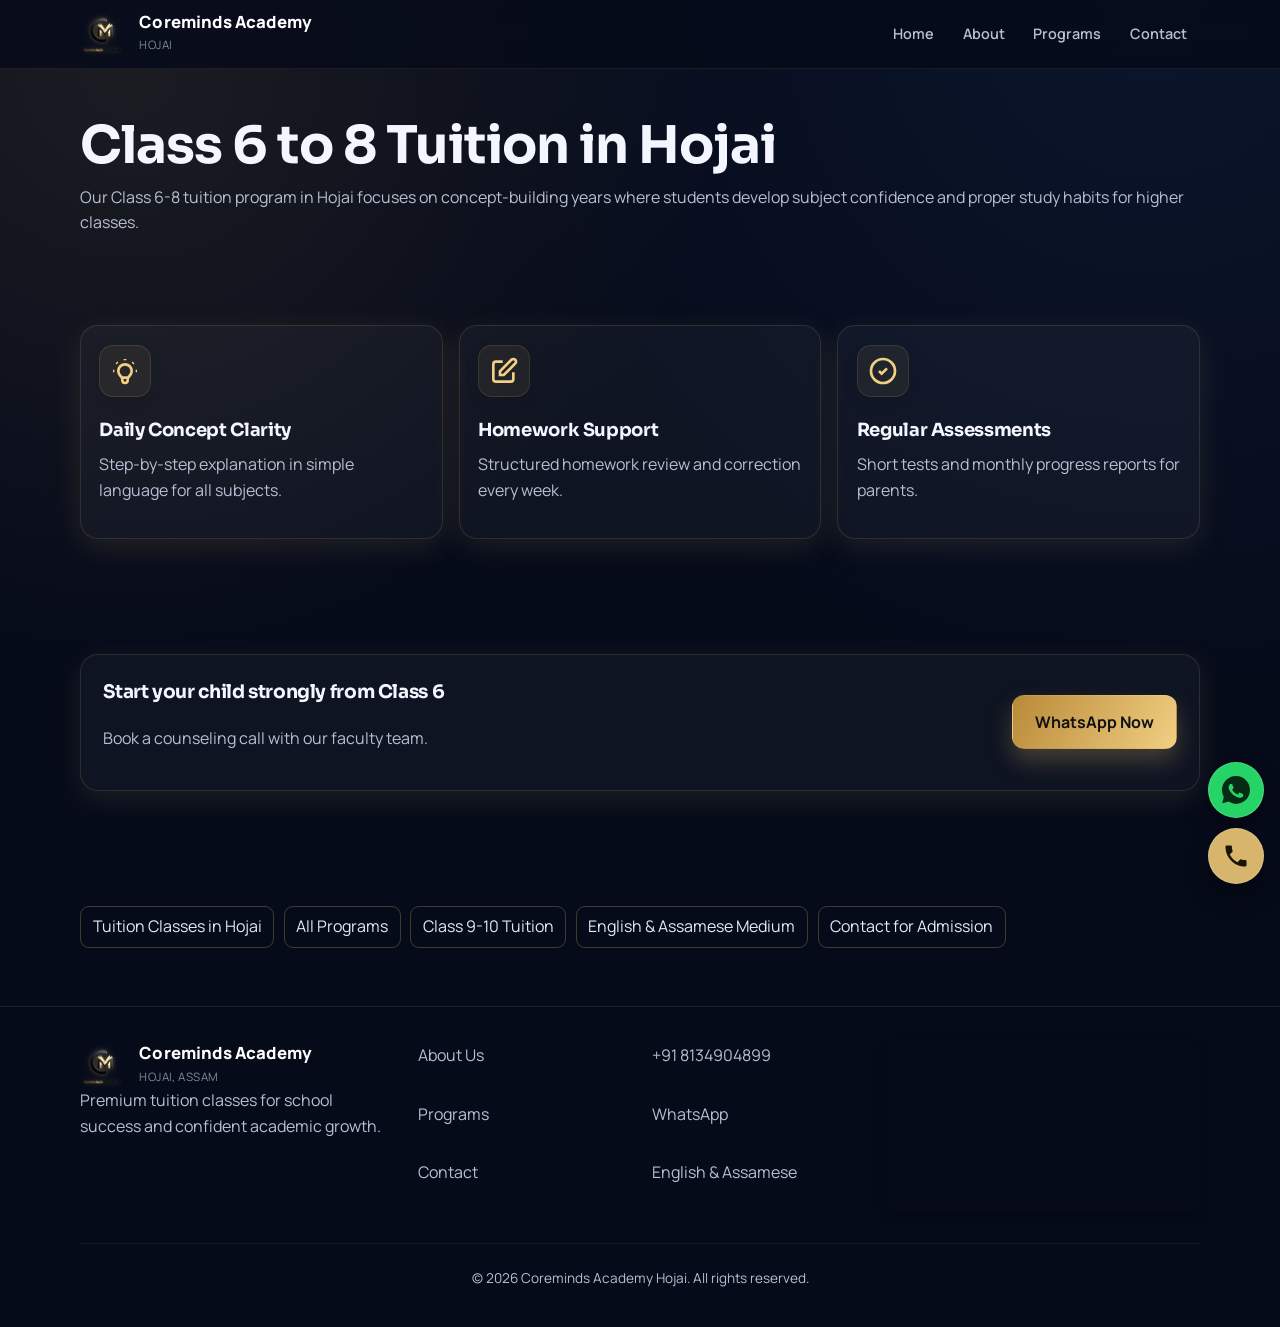
<file: class-6-8-tuition-hojai.html>
<!doctype html>
<html lang="en">
  <head>
    <meta charset="UTF-8" />
    <meta name="viewport" content="width=device-width, initial-scale=1.0" />
    <title>Class 6-8 Tuition in Hojai | Coreminds Academy</title>
    <meta name="description" content="Class 6-8 tuition in Hojai with concept building, homework support, and weekly tests. Call Coreminds Academy at +91 8134904899." />
    <link rel="canonical" href="https://coremindsacademy.vercel.app/class-6-8-tuition-hojai.html" />
    <meta property="og:title" content="Class 6-8 Tuition in Hojai | Coreminds Academy" />
    <meta property="og:description" content="Strong foundation coaching for middle school students in Hojai." />
    <meta property="og:image" content="https://coremindsacademy.vercel.app/images/faculty_team.jpg" />
    <meta property="og:url" content="https://coremindsacademy.vercel.app/class-6-8-tuition-hojai.html" />
    <meta property="og:type" content="website" />
    <link rel="preconnect" href="https://fonts.googleapis.com" />
    <link rel="preconnect" href="https://fonts.gstatic.com" crossorigin />
    <link
      href="https://fonts.googleapis.com/css2?family=Manrope:wght@400;600;700;800&family=Sora:wght@600;700;800&display=swap"
      rel="stylesheet"
    />
    <link rel="stylesheet" href="style.css" />
    <script type="application/ld+json">
      {
        "@context": "https://schema.org",
        "@type": "LocalBusiness",
        "name": "Coreminds Academy",
        "telephone": "+918134904899",
        "address": {
          "@type": "PostalAddress",
          "streetAddress": "Chariali, Abdul Hasib Road, Opp. Good Health Hospital",
          "addressLocality": "Hojai",
          "postalCode": "782435",
          "addressCountry": "IN"
        },
        "url": "https://coremindsacademy.vercel.app/class-6-8-tuition-hojai.html",
        "priceRange": "₹₹",
        "openingHours": "Mo-Su 06:00-22:00"
      }
    </script>
  </head>
  <body>
    <header class="site-header"><div class="container nav-wrap"><a class="brand" href="index.html"><img src="images/logo with transparent background.png" alt="Coreminds logo" /><span class="brand-text"><strong>Coreminds Academy</strong><span>Hojai</span></span></a><button class="menu-btn" aria-label="Open menu">Menu</button><nav class="main-nav"><a href="index.html">Home</a><a href="about.html">About</a><a href="services.html">Programs</a><a href="contact.html">Contact</a></nav></div></header>
    <main>
      <section class="page-hero"><div class="container"><h1>Class 6 to 8 Tuition in Hojai</h1><p class="muted">Our Class 6-8 tuition program in Hojai focuses on concept-building years where students develop subject confidence and proper study habits for higher classes.</p></div></section>
      <section class="section"><div class="container grid-3"><article class="card feature"><div class="feature-icon"><svg fill="none" stroke="currentColor" stroke-width="2" viewBox="0 0 24 24" width="32" height="32"><path d="M9.663 17h4.673M12 3v1m6.364 1.636l-.707.707M21 12h-1M4 12H3m3.343-5.657l-.707-.707m2.828 9.9a5 5 0 117.072 0l-.548.547A3.374 3.374 0 0014 18.469V19a2 2 0 11-4 0v-.531c0-.895-.356-1.754-.988-2.386l-.548-.547z"></path></svg></div><h3>Daily Concept Clarity</h3><p class="muted">Step-by-step explanation in simple language for all subjects.</p></article><article class="card feature"><div class="feature-icon"><svg fill="none" stroke="currentColor" stroke-width="2" viewBox="0 0 24 24" width="32" height="32"><path d="M11 5H6a2 2 0 00-2 2v11a2 2 0 002 2h11a2 2 0 002-2v-5m-1.414-9.414a2 2 0 112.828 2.828L11.828 15H9v-2.828l8.586-8.586z"></path></svg></div><h3>Homework Support</h3><p class="muted">Structured homework review and correction every week.</p></article><article class="card feature"><div class="feature-icon"><svg fill="none" stroke="currentColor" stroke-width="2" viewBox="0 0 24 24" width="32" height="32"><path d="M9 12l2 2 4-4m6 2a9 9 0 11-18 0 9 9 0 0118 0z"></path></svg></div><h3>Regular Assessments</h3><p class="muted">Short tests and monthly progress reports for parents.</p></article></div></section>
      <section class="section"><div class="container card cta-strip"><div><h3>Start your child strongly from Class 6</h3><p class="muted">Book a counseling call with our faculty team.</p></div><a class="btn btn-primary" href="https://wa.me/918134904899">WhatsApp Now</a></div></section>
      <section class="section"><div class="container"><div class="seo-links"><a href="index.html">Tuition Classes in Hojai</a><a href="services.html">All Programs</a><a href="class-9-10-tuition-hojai.html">Class 9-10 Tuition</a><a href="english-assamese-medium-coaching-hojai.html">English & Assamese Medium</a><a href="contact.html">Contact for Admission</a></div></div></section>
    </main>
    <footer class="site-footer">
      <div class="container footer-grid">
        <div>
          <a class="brand" href="index.html">
            <img src="images/logo with transparent background.png" alt="Coreminds Academy icon" />
            <span class="brand-text"><strong>Coreminds Academy</strong><span>Hojai, Assam</span></span>
          </a>
          <p class="muted">Premium tuition classes for school success and confident academic growth.</p>
        </div>
        <div class="footer-links">
          <a href="about.html">About Us</a>
          <a href="services.html">Programs</a>
          <a href="contact.html">Contact</a>
        </div>
        <div class="footer-links">
          <a href="tel:+918134904899">+91 8134904899</a>
          <a href="https://wa.me/918134904899">WhatsApp</a>
          <span class="muted">English & Assamese</span>
        </div>
        <div class="footer-map">
          <iframe loading="lazy" referrerpolicy="no-referrer-when-downgrade" src="https://www.google.com/maps?q=2V42%2B9M%20Hojai%2C%20Assam&output=embed" title="Coreminds Academy map"></iframe>
        </div>
      </div>
      <div class="container" style="text-align: center; margin-top: 2rem; border-top: 1px solid rgba(255,255,255,0.05); padding-top: 1.5rem;">
        <p class="muted" style="margin: 0; font-size: 0.85rem;">&copy; 2026 Coreminds Academy Hojai. All rights reserved.</p>
      </div>
    </footer>
    <div class="float-actions">
      <a class="float-btn whatsapp" href="https://wa.me/918134904899" aria-label="Chat on WhatsApp">
        <svg fill="currentColor" viewBox="0 0 24 24" width="28" height="28"><path d="M12.004 0C5.373 0 0 5.373 0 12c0 2.123.553 4.122 1.54 5.897L.206 23.333l5.59-1.465A11.96 11.96 0 0012.004 24c6.63 0 12-5.373 12-12s-5.37-12-12-12zm6.293 17.15c-.274.773-1.579 1.481-2.186 1.531-.555.045-1.282.16-3.882-.892-3.136-1.27-5.163-4.524-5.322-4.738-.159-.214-1.272-1.694-1.272-3.233 0-1.54.801-2.3 1.085-2.6.284-.3.614-.375.814-.375.201 0 .4.004.58.013.19.01.446-.075.698.535.267.644.912 2.23.993 2.392.08.16.133.35.026.565-.106.214-.16.35-.32.535-.16.185-.333.4-.48.55-.16.16-.327.336-.146.643.18.307.801 1.32 1.72 2.138 1.189 1.056 2.19 1.365 2.5 1.517.31.15.494.13.68-.083.185-.213.791-.912 1.006-1.226.214-.313.427-.26.711-.15.284.11 1.795.848 2.102 1.002.307.153.513.23.587.36.074.13.074.75-.2 1.523z"/></svg>
      </a>
      <a class="float-btn call" href="tel:+918134904899" aria-label="Call Coreminds Academy">
        <svg fill="currentColor" viewBox="0 0 24 24" width="28" height="28"><path d="M6.62 10.79c1.44 2.83 3.76 5.14 6.59 6.59l2.2-2.2c.27-.27.67-.36 1.02-.24 1.12.37 2.33.57 3.57.57.55 0 1 .45 1 1V20c0 .55-.45 1-1 1-9.39 0-17-7.61-17-17 0-.55.45-1 1-1h3.5c.55 0 1 .45 1 1 0 1.25.2 2.45.57 3.57.11.35.03.74-.25 1.02l-2.2 2.2z"/></svg>
      </a>
    </div><script src="script.js"></script>
  </body>
</html>
</file>
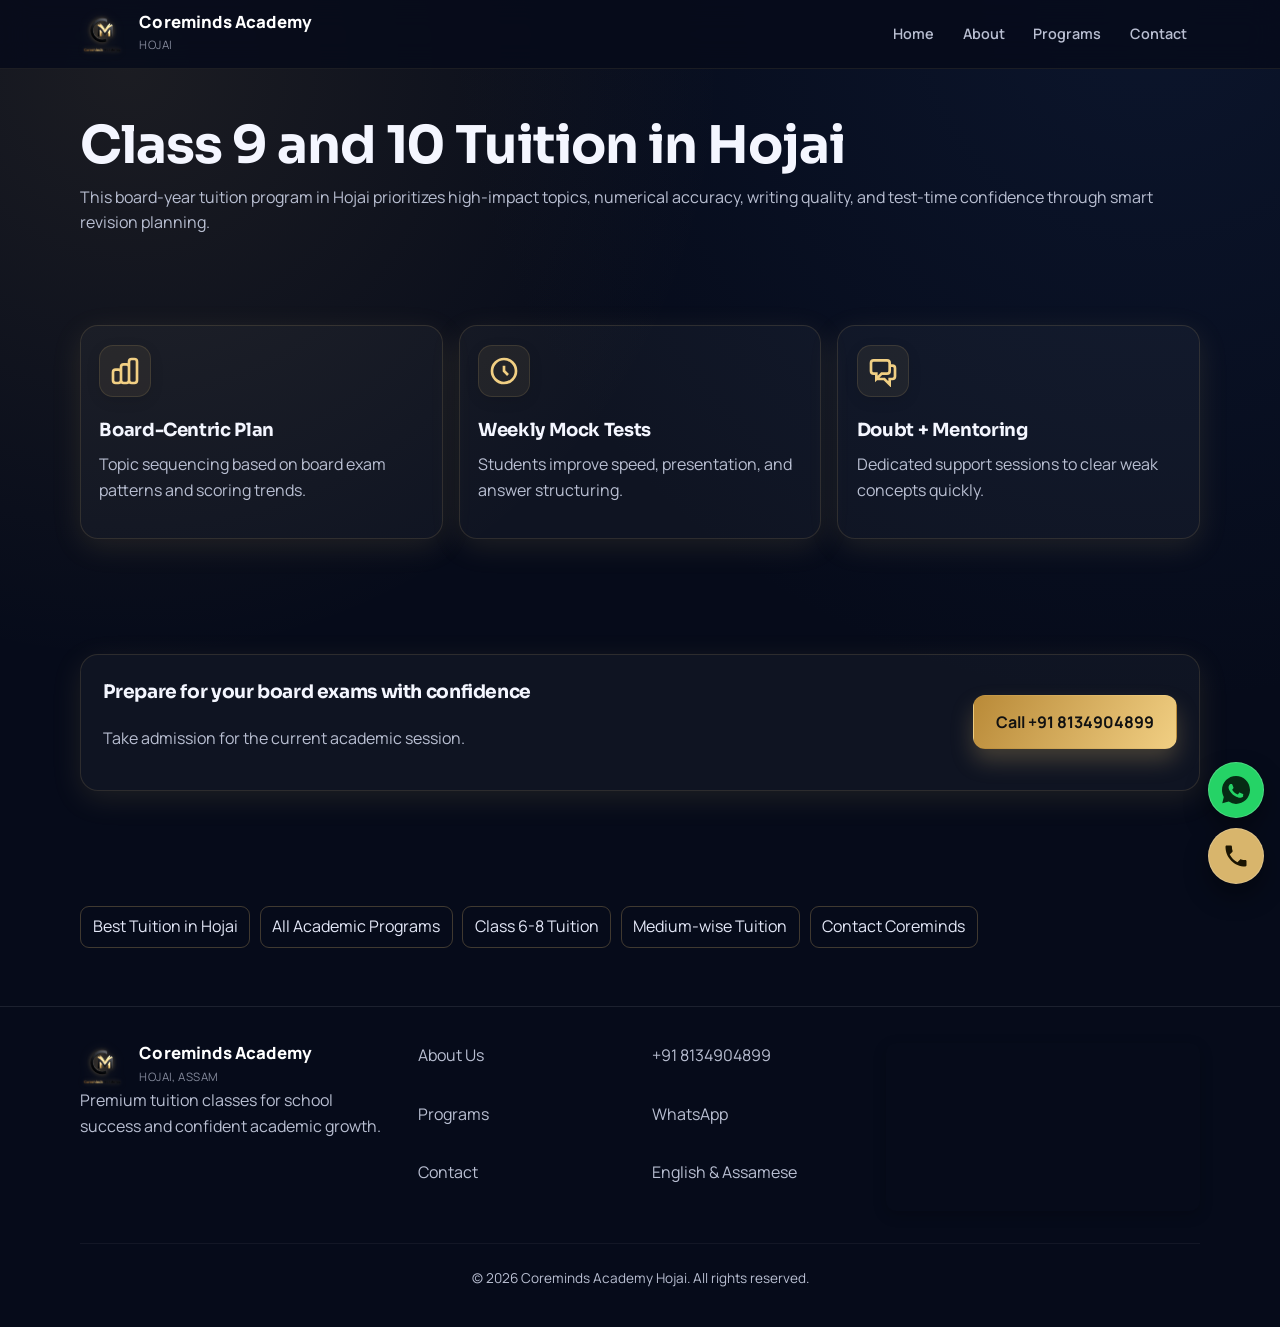
<file: class-9-10-tuition-hojai.html>
<!doctype html>
<html lang="en">
  <head>
    <meta charset="UTF-8" />
    <meta name="viewport" content="width=device-width, initial-scale=1.0" />
    <title>Class 9-10 Tuition in Hojai | Coreminds Academy</title>
    <meta name="description" content="Class 9-10 tuition in Hojai for board-focused preparation, chapter tests, and exam strategy. Call +91 8134904899." />
    <link rel="canonical" href="https://coremindsacademy.vercel.app/class-9-10-tuition-hojai.html" />
    <meta property="og:title" content="Class 9-10 Tuition in Hojai" />
    <meta property="og:description" content="Board exam preparation with focused support at Coreminds Academy." />
    <meta property="og:image" content="https://coremindsacademy.vercel.app/images/our_poster.jpg" />
    <meta property="og:url" content="https://coremindsacademy.vercel.app/class-9-10-tuition-hojai.html" />
    <meta property="og:type" content="website" />
    <link rel="preconnect" href="https://fonts.googleapis.com" />
    <link rel="preconnect" href="https://fonts.gstatic.com" crossorigin />
    <link
      href="https://fonts.googleapis.com/css2?family=Manrope:wght@400;600;700;800&family=Sora:wght@600;700;800&display=swap"
      rel="stylesheet"
    />
    <link rel="stylesheet" href="style.css" />
    <script type="application/ld+json">
      {
        "@context": "https://schema.org",
        "@type": "LocalBusiness",
        "name": "Coreminds Academy",
        "telephone": "+918134904899",
        "address": {
          "@type": "PostalAddress",
          "streetAddress": "Chariali, Abdul Hasib Road, Opp. Good Health Hospital",
          "addressLocality": "Hojai",
          "postalCode": "782435",
          "addressCountry": "IN"
        },
        "url": "https://coremindsacademy.vercel.app/class-9-10-tuition-hojai.html",
        "priceRange": "₹₹",
        "openingHours": "Mo-Su 06:00-22:00"
      }
    </script>
  </head>
  <body>
    <header class="site-header"><div class="container nav-wrap"><a class="brand" href="index.html"><img src="images/logo with transparent background.png" alt="Coreminds logo" /><span class="brand-text"><strong>Coreminds Academy</strong><span>Hojai</span></span></a><button class="menu-btn" aria-label="Open menu">Menu</button><nav class="main-nav"><a href="index.html">Home</a><a href="about.html">About</a><a href="services.html">Programs</a><a href="contact.html">Contact</a></nav></div></header>
    <main>
      <section class="page-hero"><div class="container"><h1>Class 9 and 10 Tuition in Hojai</h1><p class="muted">This board-year tuition program in Hojai prioritizes high-impact topics, numerical accuracy, writing quality, and test-time confidence through smart revision planning.</p></div></section>
      <section class="section"><div class="container grid-3"><article class="card feature"><div class="feature-icon"><svg fill="none" stroke="currentColor" stroke-width="2" viewBox="0 0 24 24" width="32" height="32"><path d="M9 19v-6a2 2 0 00-2-2H5a2 2 0 00-2 2v6a2 2 0 002 2h2a2 2 0 002-2zm0 0V9a2 2 0 012-2h2a2 2 0 012 2v10m-6 0a2 2 0 002 2h2a2 2 0 002-2m0 0V5a2 2 0 012-2h2a2 2 0 012 2v14a2 2 0 01-2 2h-2a2 2 0 01-2-2z"></path></svg></div><h3>Board-Centric Plan</h3><p class="muted">Topic sequencing based on board exam patterns and scoring trends.</p></article><article class="card feature"><div class="feature-icon"><svg fill="none" stroke="currentColor" stroke-width="2" viewBox="0 0 24 24" width="32" height="32"><path d="M12 8v4l3 3m6-3a9 9 0 11-18 0 9 9 0 0118 0z"></path></svg></div><h3>Weekly Mock Tests</h3><p class="muted">Students improve speed, presentation, and answer structuring.</p></article><article class="card feature"><div class="feature-icon"><svg fill="none" stroke="currentColor" stroke-width="2" viewBox="0 0 24 24" width="32" height="32"><path d="M17 8h2a2 2 0 012 2v6a2 2 0 01-2 2h-2v4l-4-4H9a1.994 1.994 0 01-1.414-.586m0 0L11 14h4a2 2 0 002-2V6a2 2 0 00-2-2H5a2 2 0 00-2 2v6a2 2 0 002 2h2v4l.586-.586z"></path></svg></div><h3>Doubt + Mentoring</h3><p class="muted">Dedicated support sessions to clear weak concepts quickly.</p></article></div></section>
      <section class="section"><div class="container card cta-strip"><div><h3>Prepare for your board exams with confidence</h3><p class="muted">Take admission for the current academic session.</p></div><a class="btn btn-primary" href="tel:+918134904899">Call +91 8134904899</a></div></section>
      <section class="section"><div class="container"><div class="seo-links"><a href="index.html">Best Tuition in Hojai</a><a href="services.html">All Academic Programs</a><a href="class-6-8-tuition-hojai.html">Class 6-8 Tuition</a><a href="english-assamese-medium-coaching-hojai.html">Medium-wise Tuition</a><a href="contact.html">Contact Coreminds</a></div></div></section>
    </main>
    <footer class="site-footer">
      <div class="container footer-grid">
        <div>
          <a class="brand" href="index.html">
            <img src="images/logo with transparent background.png" alt="Coreminds Academy icon" />
            <span class="brand-text"><strong>Coreminds Academy</strong><span>Hojai, Assam</span></span>
          </a>
          <p class="muted">Premium tuition classes for school success and confident academic growth.</p>
        </div>
        <div class="footer-links">
          <a href="about.html">About Us</a>
          <a href="services.html">Programs</a>
          <a href="contact.html">Contact</a>
        </div>
        <div class="footer-links">
          <a href="tel:+918134904899">+91 8134904899</a>
          <a href="https://wa.me/918134904899">WhatsApp</a>
          <span class="muted">English & Assamese</span>
        </div>
        <div class="footer-map">
          <iframe loading="lazy" referrerpolicy="no-referrer-when-downgrade" src="https://www.google.com/maps?q=2V42%2B9M%20Hojai%2C%20Assam&output=embed" title="Coreminds Academy map"></iframe>
        </div>
      </div>
      <div class="container" style="text-align: center; margin-top: 2rem; border-top: 1px solid rgba(255,255,255,0.05); padding-top: 1.5rem;">
        <p class="muted" style="margin: 0; font-size: 0.85rem;">&copy; 2026 Coreminds Academy Hojai. All rights reserved.</p>
      </div>
    </footer>
    <div class="float-actions">
      <a class="float-btn whatsapp" href="https://wa.me/918134904899" aria-label="Chat on WhatsApp">
        <svg fill="currentColor" viewBox="0 0 24 24" width="28" height="28"><path d="M12.004 0C5.373 0 0 5.373 0 12c0 2.123.553 4.122 1.54 5.897L.206 23.333l5.59-1.465A11.96 11.96 0 0012.004 24c6.63 0 12-5.373 12-12s-5.37-12-12-12zm6.293 17.15c-.274.773-1.579 1.481-2.186 1.531-.555.045-1.282.16-3.882-.892-3.136-1.27-5.163-4.524-5.322-4.738-.159-.214-1.272-1.694-1.272-3.233 0-1.54.801-2.3 1.085-2.6.284-.3.614-.375.814-.375.201 0 .4.004.58.013.19.01.446-.075.698.535.267.644.912 2.23.993 2.392.08.16.133.35.026.565-.106.214-.16.35-.32.535-.16.185-.333.4-.48.55-.16.16-.327.336-.146.643.18.307.801 1.32 1.72 2.138 1.189 1.056 2.19 1.365 2.5 1.517.31.15.494.13.68-.083.185-.213.791-.912 1.006-1.226.214-.313.427-.26.711-.15.284.11 1.795.848 2.102 1.002.307.153.513.23.587.36.074.13.074.75-.2 1.523z"/></svg>
      </a>
      <a class="float-btn call" href="tel:+918134904899" aria-label="Call Coreminds Academy">
        <svg fill="currentColor" viewBox="0 0 24 24" width="28" height="28"><path d="M6.62 10.79c1.44 2.83 3.76 5.14 6.59 6.59l2.2-2.2c.27-.27.67-.36 1.02-.24 1.12.37 2.33.57 3.57.57.55 0 1 .45 1 1V20c0 .55-.45 1-1 1-9.39 0-17-7.61-17-17 0-.55.45-1 1-1h3.5c.55 0 1 .45 1 1 0 1.25.2 2.45.57 3.57.11.35.03.74-.25 1.02l-2.2 2.2z"/></svg>
      </a>
    </div><script src="script.js"></script>
  </body>
</html>
</file>
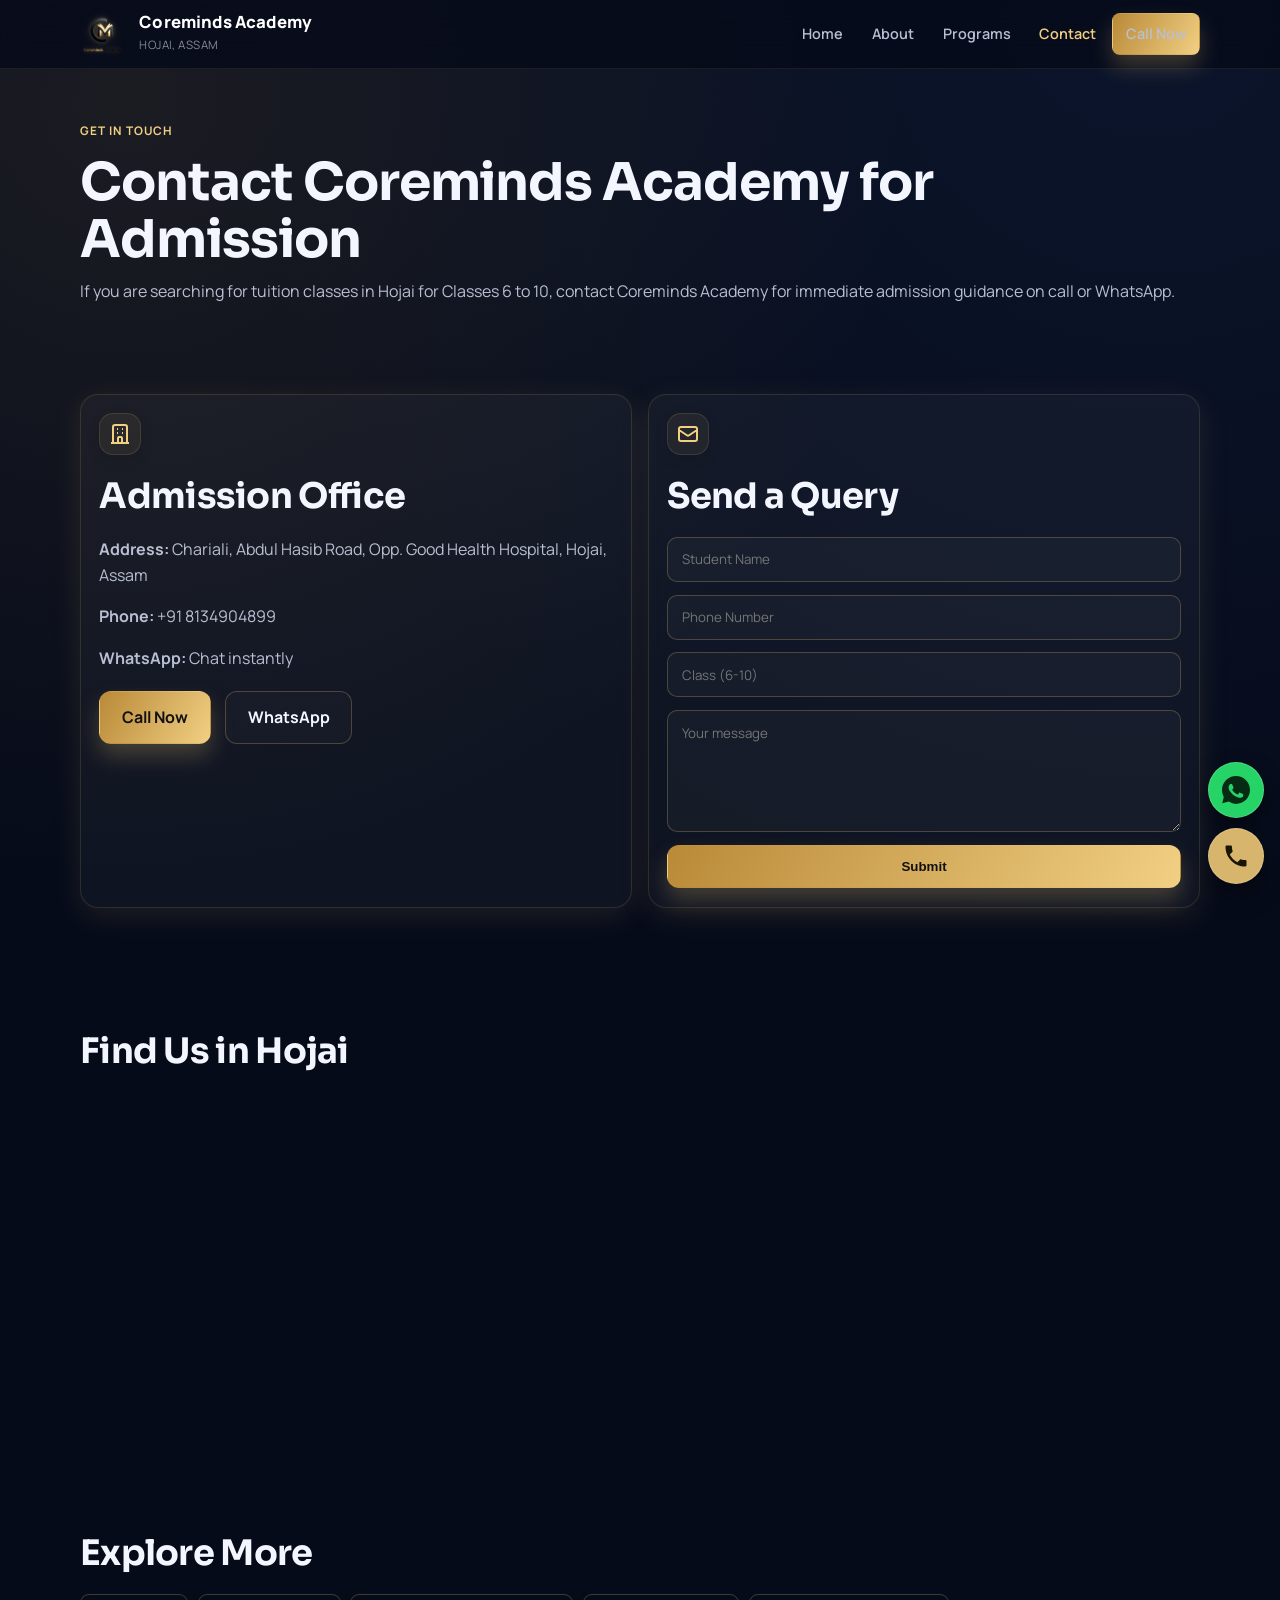
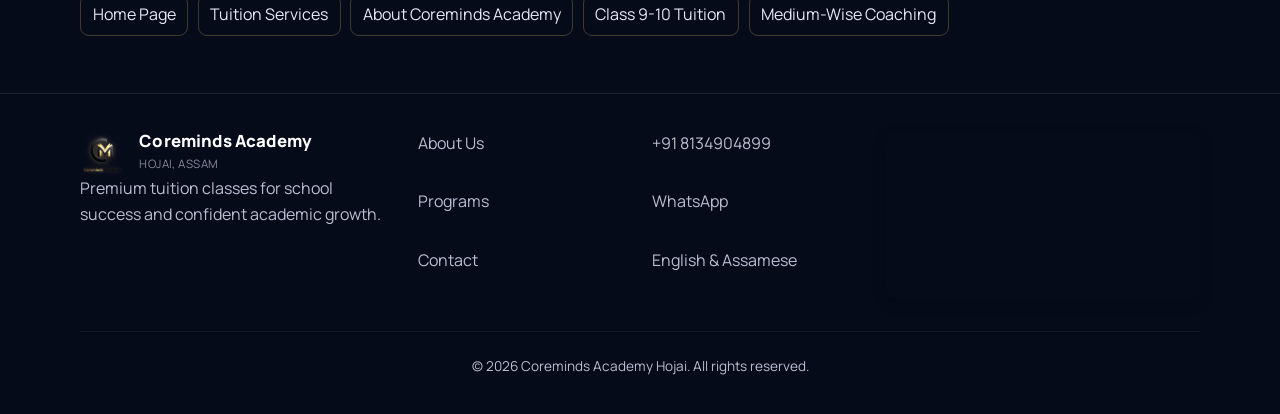
<file: contact.html>
<!doctype html>
<html lang="en">
  <head>
    <meta charset="UTF-8" />
    <meta name="viewport" content="width=device-width, initial-scale=1.0" />
    <title>Contact Coreminds Academy | Admission in Hojai</title>
    <meta
      name="description"
      content="Contact Coreminds Academy in Hojai for tuition admissions for Classes 6-10. Call or WhatsApp +91 8134904899 now."
    />
    <link rel="canonical" href="https://coremindsacademy.vercel.app/contact.html" />
    <meta property="og:title" content="Contact Coreminds Academy | Hojai" />
    <meta property="og:description" content="Get admission support for Classes 6-10 tuition in Hojai." />
    <meta property="og:image" content="https://coremindsacademy.vercel.app/images/logo_with_background.png" />
    <meta property="og:url" content="https://coremindsacademy.vercel.app/contact.html" />
    <meta property="og:type" content="website" />
    <link rel="preconnect" href="https://fonts.googleapis.com" />
    <link rel="preconnect" href="https://fonts.gstatic.com" crossorigin />
    <link
      href="https://fonts.googleapis.com/css2?family=Manrope:wght@400;600;700;800&family=Sora:wght@600;700;800&display=swap"
      rel="stylesheet"
    />
    <link rel="stylesheet" href="style.css" />
    <script type="application/ld+json">
      {
        "@context": "https://schema.org",
        "@type": "LocalBusiness",
        "name": "Coreminds Academy",
        "telephone": "+918134904899",
        "address": {
          "@type": "PostalAddress",
          "streetAddress": "Chariali, Abdul Hasib Road, Opp. Good Health Hospital",
          "addressLocality": "Hojai",
          "postalCode": "782435",
          "addressCountry": "IN"
        },
        "url": "https://coremindsacademy.vercel.app/contact.html",
        "priceRange": "₹₹",
        "openingHours": "Mo-Su 06:00-22:00"
      }
    </script>
  </head>
  <body>
    <header class="site-header">
      <div class="container nav-wrap">
        <a class="brand" href="index.html">
          <img src="images/logo with transparent background.png" alt="Coreminds Academy logo" />
          <span class="brand-text"><strong>Coreminds Academy</strong><span>Hojai, Assam</span></span>
        </a>
        <button class="menu-btn" aria-label="Open menu">Menu</button>
        <nav class="main-nav">
          <a href="index.html">Home</a>
          <a href="about.html">About</a>
          <a href="services.html">Programs</a>
          <a class="active" href="contact.html">Contact</a>
          <a class="btn btn-primary" href="tel:+918134904899">Call Now</a>
        </nav>
      </div>
    </header>
    <main>
      <section class="page-hero">
        <div class="container">
          <span class="eyebrow">Get in touch</span>
          <h1>Contact Coreminds Academy for Admission</h1>
          <p class="muted">
            If you are searching for tuition classes in Hojai for Classes 6 to 10, contact Coreminds Academy for immediate
            admission guidance on call or WhatsApp.
          </p>
        </div>
      </section>
      <section class="section">
        <div class="container grid-2">
          <div class="card feature">
            <div class="feature-icon" style="margin-bottom:0.8rem;width:42px;height:42px;"><svg fill="none" stroke="currentColor" stroke-width="2" viewBox="0 0 24 24" width="24" height="24"><path d="M19 21V5a2 2 0 00-2-2H7a2 2 0 00-2 2v16m14 0h2m-2 0h-5m-9 0H3m2 0h5M9 7h1m-1 4h1m4-4h1m-1 4h1m-5 10v-5a1 1 0 011-1h2a1 1 0 011 1v5m-4 0h4"></path></svg></div>
            <h2>Admission Office</h2>
            <p class="muted"><strong>Address:</strong> Chariali, Abdul Hasib Road, Opp. Good Health Hospital, Hojai, Assam</p>
            <p class="muted"><strong>Phone:</strong> <a href="tel:+918134904899">+91 8134904899</a></p>
            <p class="muted"><strong>WhatsApp:</strong> <a href="https://wa.me/918134904899">Chat instantly</a></p>
            <div class="hero-cta">
              <a class="btn btn-primary" href="tel:+918134904899">Call Now</a>
              <a class="btn btn-outline" href="https://wa.me/918134904899">WhatsApp</a>
            </div>
          </div>
          <div class="card feature">
            <div class="feature-icon" style="margin-bottom:0.8rem;width:42px;height:42px;"><svg fill="none" stroke="currentColor" stroke-width="2" viewBox="0 0 24 24" width="24" height="24"><path d="M3 8l7.89 5.26a2 2 0 002.22 0L21 8M5 19h14a2 2 0 002-2V7a2 2 0 00-2-2H5a2 2 0 00-2 2v10a2 2 0 002 2z"></path></svg></div>
            <h2>Send a Query</h2>
            <form class="form-grid">
              <input type="text" placeholder="Student Name" />
              <input type="tel" placeholder="Phone Number" />
              <input type="text" placeholder="Class (6-10)" />
              <textarea placeholder="Your message"></textarea>
              <button type="button" class="btn btn-primary">Submit</button>
            </form>
          </div>
        </div>
      </section>
      <section class="section">
        <div class="container">
          <h2>Find Us in Hojai</h2>
          <iframe
            loading="lazy"
            referrerpolicy="no-referrer-when-downgrade"
            src="https://www.google.com/maps?q=2V42%2B9M%20Hojai%2C%20Assam&output=embed"
            title="Coreminds Academy location map"
          ></iframe>
        </div>
      </section>
      <section class="section">
        <div class="container">
          <h2>Explore More</h2>
          <div class="seo-links">
            <a href="index.html">Home Page</a>
            <a href="services.html">Tuition Services</a>
            <a href="about.html">About Coreminds Academy</a>
            <a href="class-9-10-tuition-hojai.html">Class 9-10 Tuition</a>
            <a href="english-assamese-medium-coaching-hojai.html">Medium-Wise Coaching</a>
          </div>
        </div>
      </section>
    </main>
    <footer class="site-footer">
      <div class="container footer-grid">
        <div>
          <a class="brand" href="index.html">
            <img src="images/logo with transparent background.png" alt="Coreminds Academy icon" />
            <span class="brand-text"><strong>Coreminds Academy</strong><span>Hojai, Assam</span></span>
          </a>
          <p class="muted">Premium tuition classes for school success and confident academic growth.</p>
        </div>
        <div class="footer-links">
          <a href="about.html">About Us</a>
          <a href="services.html">Programs</a>
          <a href="contact.html">Contact</a>
        </div>
        <div class="footer-links">
          <a href="tel:+918134904899">+91 8134904899</a>
          <a href="https://wa.me/918134904899">WhatsApp</a>
          <span class="muted">English & Assamese</span>
        </div>
        <div class="footer-map">
          <iframe loading="lazy" referrerpolicy="no-referrer-when-downgrade" src="https://www.google.com/maps?q=2V42%2B9M%20Hojai%2C%20Assam&output=embed" title="Coreminds Academy map"></iframe>
        </div>
      </div>
      <div class="container" style="text-align: center; margin-top: 2rem; border-top: 1px solid rgba(255,255,255,0.05); padding-top: 1.5rem;">
        <p class="muted" style="margin: 0; font-size: 0.85rem;">&copy; 2026 Coreminds Academy Hojai. All rights reserved.</p>
      </div>
    </footer>
    <div class="float-actions">
      <a class="float-btn whatsapp" href="https://wa.me/918134904899" aria-label="Chat on WhatsApp">
        <svg fill="currentColor" viewBox="0 0 24 24" width="28" height="28"><path d="M12.004 0C5.373 0 0 5.373 0 12c0 2.123.553 4.122 1.54 5.897L.206 23.333l5.59-1.465A11.96 11.96 0 0012.004 24c6.63 0 12-5.373 12-12s-5.37-12-12-12zm6.293 17.15c-.274.773-1.579 1.481-2.186 1.531-.555.045-1.282.16-3.882-.892-3.136-1.27-5.163-4.524-5.322-4.738-.159-.214-1.272-1.694-1.272-3.233 0-1.54.801-2.3 1.085-2.6.284-.3.614-.375.814-.375.201 0 .4.004.58.013.19.01.446-.075.698.535.267.644.912 2.23.993 2.392.08.16.133.35.026.565-.106.214-.16.35-.32.535-.16.185-.333.4-.48.55-.16.16-.327.336-.146.643.18.307.801 1.32 1.72 2.138 1.189 1.056 2.19 1.365 2.5 1.517.31.15.494.13.68-.083.185-.213.791-.912 1.006-1.226.214-.313.427-.26.711-.15.284.11 1.795.848 2.102 1.002.307.153.513.23.587.36.074.13.074.75-.2 1.523z"/></svg>
      </a>
      <a class="float-btn call" href="tel:+918134904899" aria-label="Call Coreminds Academy">
        <svg fill="currentColor" viewBox="0 0 24 24" width="28" height="28"><path d="M6.62 10.79c1.44 2.83 3.76 5.14 6.59 6.59l2.2-2.2c.27-.27.67-.36 1.02-.24 1.12.37 2.33.57 3.57.57.55 0 1 .45 1 1V20c0 .55-.45 1-1 1-9.39 0-17-7.61-17-17 0-.55.45-1 1-1h3.5c.55 0 1 .45 1 1 0 1.25.2 2.45.57 3.57.11.35.03.74-.25 1.02l-2.2 2.2z"/></svg>
      </a>
    </div>
    <script src="script.js"></script>
  </body>
</html>
</file>
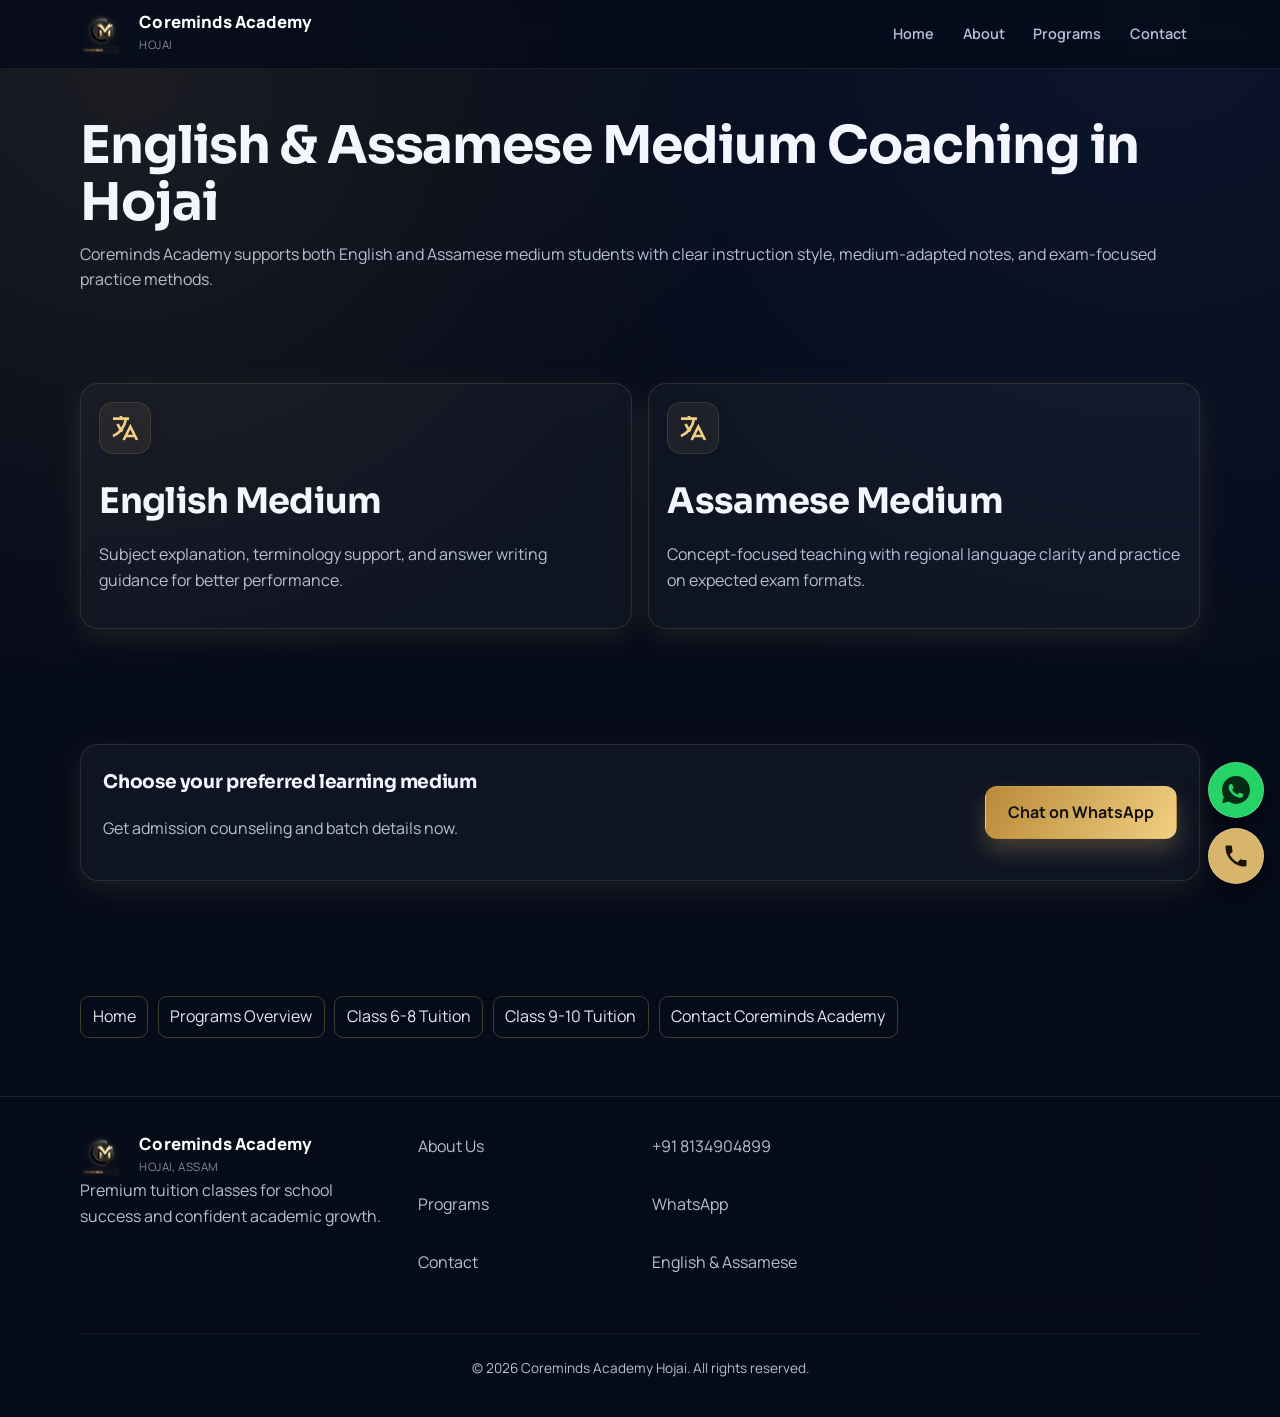
<file: english-assamese-medium-coaching-hojai.html>
<!doctype html>
<html lang="en">
  <head>
    <meta charset="UTF-8" />
    <meta name="viewport" content="width=device-width, initial-scale=1.0" />
    <title>English & Assamese Medium Coaching in Hojai | Coreminds</title>
    <meta name="description" content="English and Assamese medium coaching in Hojai for Classes 6-10 with customized teaching methods. Contact Coreminds Academy." />
    <link rel="canonical" href="https://coremindsacademy.vercel.app/english-assamese-medium-coaching-hojai.html" />
    <meta property="og:title" content="English & Assamese Medium Coaching in Hojai" />
    <meta property="og:description" content="Medium-specific tutoring support for students in Hojai." />
    <meta property="og:image" content="https://coremindsacademy.vercel.app/images/logo_with_background.png" />
    <meta property="og:url" content="https://coremindsacademy.vercel.app/english-assamese-medium-coaching-hojai.html" />
    <meta property="og:type" content="website" />
    <link rel="preconnect" href="https://fonts.googleapis.com" />
    <link rel="preconnect" href="https://fonts.gstatic.com" crossorigin />
    <link
      href="https://fonts.googleapis.com/css2?family=Manrope:wght@400;600;700;800&family=Sora:wght@600;700;800&display=swap"
      rel="stylesheet"
    />
    <link rel="stylesheet" href="style.css" />
    <script type="application/ld+json">
      {
        "@context": "https://schema.org",
        "@type": "LocalBusiness",
        "name": "Coreminds Academy",
        "telephone": "+918134904899",
        "address": {
          "@type": "PostalAddress",
          "streetAddress": "Chariali, Abdul Hasib Road, Opp. Good Health Hospital",
          "addressLocality": "Hojai",
          "postalCode": "782435",
          "addressCountry": "IN"
        },
        "url": "https://coremindsacademy.vercel.app/english-assamese-medium-coaching-hojai.html",
        "priceRange": "₹₹",
        "openingHours": "Mo-Su 06:00-22:00"
      }
    </script>
  </head>
  <body>
    <header class="site-header"><div class="container nav-wrap"><a class="brand" href="index.html"><img src="images/logo with transparent background.png" alt="Coreminds logo" /><span class="brand-text"><strong>Coreminds Academy</strong><span>Hojai</span></span></a><button class="menu-btn" aria-label="Open menu">Menu</button><nav class="main-nav"><a href="index.html">Home</a><a href="about.html">About</a><a href="services.html">Programs</a><a href="contact.html">Contact</a></nav></div></header>
    <main>
      <section class="page-hero"><div class="container"><h1>English & Assamese Medium Coaching in Hojai</h1><p class="muted">Coreminds Academy supports both English and Assamese medium students with clear instruction style, medium-adapted notes, and exam-focused practice methods.</p></div></section>
      <section class="section"><div class="container grid-2"><article class="card feature"><div class="feature-icon"><svg fill="none" stroke="currentColor" stroke-width="2" viewBox="0 0 24 24" width="32" height="32"><path d="M3 5h12M9 3v2m1.048 9.5A18.022 18.022 0 016.412 9m6.088 9h7M11 21l5-10 5 10M12.751 5C11.783 10.77 8.07 15.61 3 18.129"></path></svg></div><h2>English Medium</h2><p class="muted">Subject explanation, terminology support, and answer writing guidance for better performance.</p></article><article class="card feature"><div class="feature-icon"><svg fill="none" stroke="currentColor" stroke-width="2" viewBox="0 0 24 24" width="32" height="32"><path d="M3 5h12M9 3v2m1.048 9.5A18.022 18.022 0 016.412 9m6.088 9h7M11 21l5-10 5 10M12.751 5C11.783 10.77 8.07 15.61 3 18.129"></path></svg></div><h2>Assamese Medium</h2><p class="muted">Concept-focused teaching with regional language clarity and practice on expected exam formats.</p></article></div></section>
      <section class="section"><div class="container card cta-strip"><div><h3>Choose your preferred learning medium</h3><p class="muted">Get admission counseling and batch details now.</p></div><a class="btn btn-primary" href="https://wa.me/918134904899">Chat on WhatsApp</a></div></section>
      <section class="section"><div class="container"><div class="seo-links"><a href="index.html">Home</a><a href="services.html">Programs Overview</a><a href="class-6-8-tuition-hojai.html">Class 6-8 Tuition</a><a href="class-9-10-tuition-hojai.html">Class 9-10 Tuition</a><a href="contact.html">Contact Coreminds Academy</a></div></div></section>
    </main>
    <footer class="site-footer">
      <div class="container footer-grid">
        <div>
          <a class="brand" href="index.html">
            <img src="images/logo with transparent background.png" alt="Coreminds Academy icon" />
            <span class="brand-text"><strong>Coreminds Academy</strong><span>Hojai, Assam</span></span>
          </a>
          <p class="muted">Premium tuition classes for school success and confident academic growth.</p>
        </div>
        <div class="footer-links">
          <a href="about.html">About Us</a>
          <a href="services.html">Programs</a>
          <a href="contact.html">Contact</a>
        </div>
        <div class="footer-links">
          <a href="tel:+918134904899">+91 8134904899</a>
          <a href="https://wa.me/918134904899">WhatsApp</a>
          <span class="muted">English & Assamese</span>
        </div>
        <div class="footer-map">
          <iframe loading="lazy" referrerpolicy="no-referrer-when-downgrade" src="https://www.google.com/maps?q=2V42%2B9M%20Hojai%2C%20Assam&output=embed" title="Coreminds Academy map"></iframe>
        </div>
      </div>
      <div class="container" style="text-align: center; margin-top: 2rem; border-top: 1px solid rgba(255,255,255,0.05); padding-top: 1.5rem;">
        <p class="muted" style="margin: 0; font-size: 0.85rem;">&copy; 2026 Coreminds Academy Hojai. All rights reserved.</p>
      </div>
    </footer>
    <div class="float-actions">
      <a class="float-btn whatsapp" href="https://wa.me/918134904899" aria-label="Chat on WhatsApp">
        <svg fill="currentColor" viewBox="0 0 24 24" width="28" height="28"><path d="M12.004 0C5.373 0 0 5.373 0 12c0 2.123.553 4.122 1.54 5.897L.206 23.333l5.59-1.465A11.96 11.96 0 0012.004 24c6.63 0 12-5.373 12-12s-5.37-12-12-12zm6.293 17.15c-.274.773-1.579 1.481-2.186 1.531-.555.045-1.282.16-3.882-.892-3.136-1.27-5.163-4.524-5.322-4.738-.159-.214-1.272-1.694-1.272-3.233 0-1.54.801-2.3 1.085-2.6.284-.3.614-.375.814-.375.201 0 .4.004.58.013.19.01.446-.075.698.535.267.644.912 2.23.993 2.392.08.16.133.35.026.565-.106.214-.16.35-.32.535-.16.185-.333.4-.48.55-.16.16-.327.336-.146.643.18.307.801 1.32 1.72 2.138 1.189 1.056 2.19 1.365 2.5 1.517.31.15.494.13.68-.083.185-.213.791-.912 1.006-1.226.214-.313.427-.26.711-.15.284.11 1.795.848 2.102 1.002.307.153.513.23.587.36.074.13.074.75-.2 1.523z"/></svg>
      </a>
      <a class="float-btn call" href="tel:+918134904899" aria-label="Call Coreminds Academy">
        <svg fill="currentColor" viewBox="0 0 24 24" width="28" height="28"><path d="M6.62 10.79c1.44 2.83 3.76 5.14 6.59 6.59l2.2-2.2c.27-.27.67-.36 1.02-.24 1.12.37 2.33.57 3.57.57.55 0 1 .45 1 1V20c0 .55-.45 1-1 1-9.39 0-17-7.61-17-17 0-.55.45-1 1-1h3.5c.55 0 1 .45 1 1 0 1.25.2 2.45.57 3.57.11.35.03.74-.25 1.02l-2.2 2.2z"/></svg>
      </a>
    </div><script src="script.js"></script>
  </body>
</html>
</file>
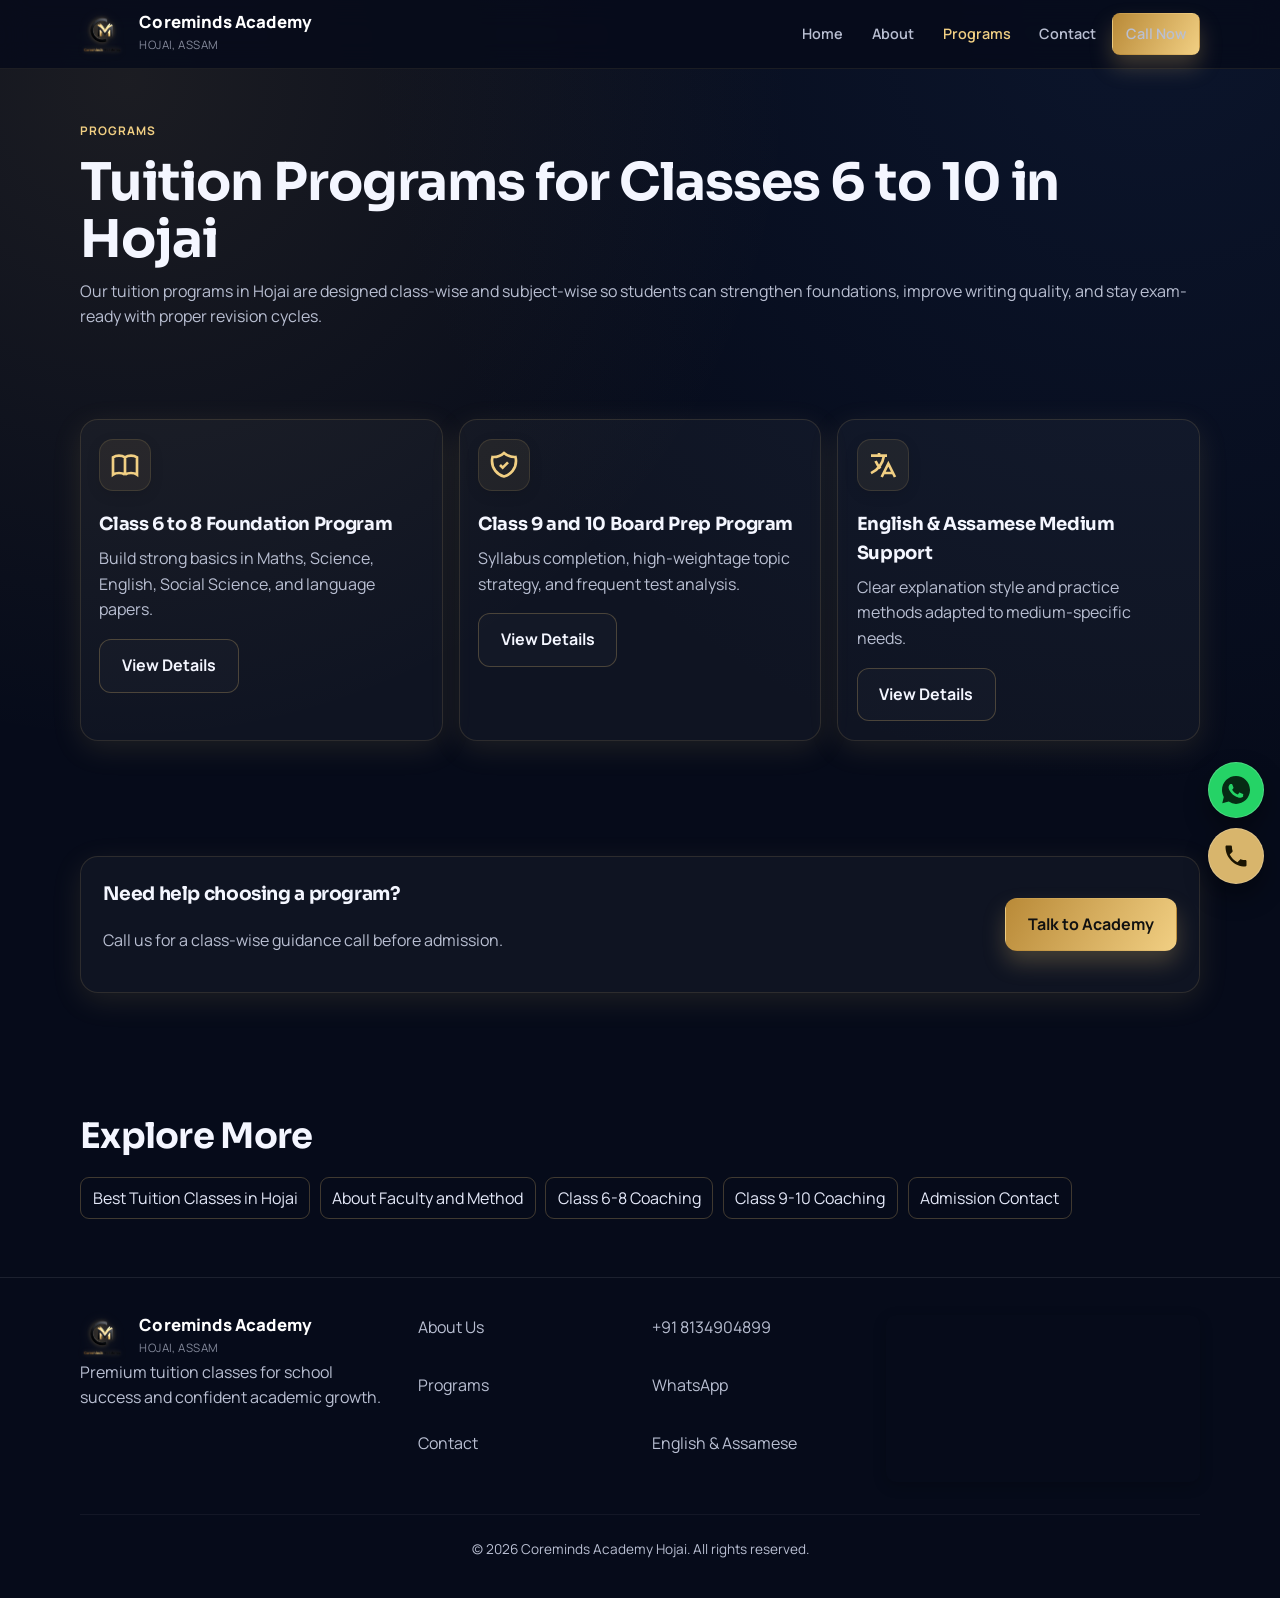
<file: services.html>
<!doctype html>
<html lang="en">
  <head>
    <meta charset="UTF-8" />
    <meta name="viewport" content="width=device-width, initial-scale=1.0" />
    <title>Tuition Programs in Hojai | Coreminds Academy Services</title>
    <meta
      name="description"
      content="Explore Coreminds Academy tuition programs in Hojai for Classes 6-10, all subjects, and English & Assamese medium. Call +91 8134904899."
    />
    <link rel="canonical" href="https://coremindsacademy.vercel.app/services.html" />
    <meta property="og:title" content="Coreminds Academy Programs | Hojai Tuition" />
    <meta property="og:description" content="Class-wise tuition programs designed for consistent academic success in Hojai." />
    <meta property="og:image" content="https://coremindsacademy.vercel.app/images/our_poster.jpg" />
    <meta property="og:url" content="https://coremindsacademy.vercel.app/services.html" />
    <meta property="og:type" content="website" />
    <link rel="preconnect" href="https://fonts.googleapis.com" />
    <link rel="preconnect" href="https://fonts.gstatic.com" crossorigin />
    <link
      href="https://fonts.googleapis.com/css2?family=Manrope:wght@400;600;700;800&family=Sora:wght@600;700;800&display=swap"
      rel="stylesheet"
    />
    <link rel="stylesheet" href="style.css" />
    <script type="application/ld+json">
      {
        "@context": "https://schema.org",
        "@type": "LocalBusiness",
        "name": "Coreminds Academy",
        "telephone": "+918134904899",
        "address": {
          "@type": "PostalAddress",
          "streetAddress": "Chariali, Abdul Hasib Road, Opp. Good Health Hospital",
          "addressLocality": "Hojai",
          "postalCode": "782435",
          "addressCountry": "IN"
        },
        "url": "https://coremindsacademy.vercel.app/services.html",
        "priceRange": "₹₹",
        "openingHours": "Mo-Su 06:00-22:00"
      }
    </script>
  </head>
  <body>
    <header class="site-header">
      <div class="container nav-wrap">
        <a class="brand" href="index.html">
          <img src="images/logo with transparent background.png" alt="Coreminds Academy logo" />
          <span class="brand-text"><strong>Coreminds Academy</strong><span>Hojai, Assam</span></span>
        </a>
        <button class="menu-btn" aria-label="Open menu">Menu</button>
        <nav class="main-nav">
          <a href="index.html">Home</a>
          <a href="about.html">About</a>
          <a class="active" href="services.html">Programs</a>
          <a href="contact.html">Contact</a>
          <a class="btn btn-primary" href="tel:+918134904899">Call Now</a>
        </nav>
      </div>
    </header>
    <main>
      <section class="page-hero">
        <div class="container">
          <span class="eyebrow">Programs</span>
          <h1>Tuition Programs for Classes 6 to 10 in Hojai</h1>
          <p class="muted">
            Our tuition programs in Hojai are designed class-wise and subject-wise so students can strengthen foundations,
            improve writing quality, and stay exam-ready with proper revision cycles.
          </p>
        </div>
      </section>
      <section class="section">
          <div class="container grid-3">
            <article class="card feature">
              <div class="feature-icon"><svg fill="none" stroke="currentColor" stroke-width="2" viewBox="0 0 24 24" width="32" height="32"><path d="M12 6.253v13m0-13C10.832 5.477 9.246 5 7.5 5S4.168 5.477 3 6.253v13C4.168 18.477 5.754 18 7.5 18s3.332.477 4.5 1.253m0-13C13.168 5.477 14.754 5 16.5 5c1.747 0 3.332.477 4.5 1.253v13C19.832 18.477 18.247 18 16.5 18c-1.746 0-3.332.477-4.5 1.253"></path></svg></div>
              <h3>Class 6 to 8 Foundation Program</h3>
              <p class="muted">Build strong basics in Maths, Science, English, Social Science, and language papers.</p>
              <a class="btn btn-outline" href="class-6-8-tuition-hojai.html">View Details</a>
            </article>
            <article class="card feature">
              <div class="feature-icon"><svg fill="none" stroke="currentColor" stroke-width="2" viewBox="0 0 24 24" width="32" height="32"><path d="M9 12l2 2 4-4m5.618-4.016A11.955 11.955 0 0112 2.944a11.955 11.955 0 01-8.618 3.04A12.02 12.02 0 003 9c0 5.591 3.824 10.29 9 11.622 5.176-1.332 9-6.03 9-11.622 0-1.042-.133-2.052-.382-3.016z"></path></svg></div>
              <h3>Class 9 and 10 Board Prep Program</h3>
              <p class="muted">Syllabus completion, high-weightage topic strategy, and frequent test analysis.</p>
              <a class="btn btn-outline" href="class-9-10-tuition-hojai.html">View Details</a>
            </article>
            <article class="card feature">
              <div class="feature-icon"><svg fill="none" stroke="currentColor" stroke-width="2" viewBox="0 0 24 24" width="32" height="32"><path d="M3 5h12M9 3v2m1.048 9.5A18.022 18.022 0 016.412 9m6.088 9h7M11 21l5-10 5 10M12.751 5C11.783 10.77 8.07 15.61 3 18.129"></path></svg></div>
              <h3>English & Assamese Medium Support</h3>
              <p class="muted">Clear explanation style and practice methods adapted to medium-specific needs.</p>
              <a class="btn btn-outline" href="english-assamese-medium-coaching-hojai.html">View Details</a>
            </article>
          </div>
      </section>
      <section class="section">
        <div class="container card cta-strip">
          <div>
            <h3>Need help choosing a program?</h3>
            <p class="muted">Call us for a class-wise guidance call before admission.</p>
          </div>
          <a class="btn btn-primary" href="contact.html">Talk to Academy</a>
        </div>
      </section>
      <section class="section">
        <div class="container">
          <h2>Explore More</h2>
          <div class="seo-links">
            <a href="index.html">Best Tuition Classes in Hojai</a>
            <a href="about.html">About Faculty and Method</a>
            <a href="class-6-8-tuition-hojai.html">Class 6-8 Coaching</a>
            <a href="class-9-10-tuition-hojai.html">Class 9-10 Coaching</a>
            <a href="contact.html">Admission Contact</a>
          </div>
        </div>
      </section>
    </main>
    <footer class="site-footer">
      <div class="container footer-grid">
        <div>
          <a class="brand" href="index.html">
            <img src="images/logo with transparent background.png" alt="Coreminds Academy icon" />
            <span class="brand-text"><strong>Coreminds Academy</strong><span>Hojai, Assam</span></span>
          </a>
          <p class="muted">Premium tuition classes for school success and confident academic growth.</p>
        </div>
        <div class="footer-links">
          <a href="about.html">About Us</a>
          <a href="services.html">Programs</a>
          <a href="contact.html">Contact</a>
        </div>
        <div class="footer-links">
          <a href="tel:+918134904899">+91 8134904899</a>
          <a href="https://wa.me/918134904899">WhatsApp</a>
          <span class="muted">English & Assamese</span>
        </div>
        <div class="footer-map">
          <iframe loading="lazy" referrerpolicy="no-referrer-when-downgrade" src="https://www.google.com/maps?q=2V42%2B9M%20Hojai%2C%20Assam&output=embed" title="Coreminds Academy map"></iframe>
        </div>
      </div>
      <div class="container" style="text-align: center; margin-top: 2rem; border-top: 1px solid rgba(255,255,255,0.05); padding-top: 1.5rem;">
        <p class="muted" style="margin: 0; font-size: 0.85rem;">&copy; 2026 Coreminds Academy Hojai. All rights reserved.</p>
      </div>
    </footer>
    <div class="float-actions">
      <a class="float-btn whatsapp" href="https://wa.me/918134904899" aria-label="Chat on WhatsApp">
        <svg fill="currentColor" viewBox="0 0 24 24" width="28" height="28"><path d="M12.004 0C5.373 0 0 5.373 0 12c0 2.123.553 4.122 1.54 5.897L.206 23.333l5.59-1.465A11.96 11.96 0 0012.004 24c6.63 0 12-5.373 12-12s-5.37-12-12-12zm6.293 17.15c-.274.773-1.579 1.481-2.186 1.531-.555.045-1.282.16-3.882-.892-3.136-1.27-5.163-4.524-5.322-4.738-.159-.214-1.272-1.694-1.272-3.233 0-1.54.801-2.3 1.085-2.6.284-.3.614-.375.814-.375.201 0 .4.004.58.013.19.01.446-.075.698.535.267.644.912 2.23.993 2.392.08.16.133.35.026.565-.106.214-.16.35-.32.535-.16.185-.333.4-.48.55-.16.16-.327.336-.146.643.18.307.801 1.32 1.72 2.138 1.189 1.056 2.19 1.365 2.5 1.517.31.15.494.13.68-.083.185-.213.791-.912 1.006-1.226.214-.313.427-.26.711-.15.284.11 1.795.848 2.102 1.002.307.153.513.23.587.36.074.13.074.75-.2 1.523z"/></svg>
      </a>
      <a class="float-btn call" href="tel:+918134904899" aria-label="Call Coreminds Academy">
        <svg fill="currentColor" viewBox="0 0 24 24" width="28" height="28"><path d="M6.62 10.79c1.44 2.83 3.76 5.14 6.59 6.59l2.2-2.2c.27-.27.67-.36 1.02-.24 1.12.37 2.33.57 3.57.57.55 0 1 .45 1 1V20c0 .55-.45 1-1 1-9.39 0-17-7.61-17-17 0-.55.45-1 1-1h3.5c.55 0 1 .45 1 1 0 1.25.2 2.45.57 3.57.11.35.03.74-.25 1.02l-2.2 2.2z"/></svg>
      </a>
    </div>
    <script src="script.js"></script>
  </body>
</html>
</file>
<file: style.css>
:root {
  --bg: #060b1a;
  --bg-soft: #0d1428;
  --card: rgba(255, 255, 255, 0.04);
  --text: #f4f6ff;
  --muted: #b9bfd2;
  --gold: #d8b56c;
  --gold-strong: #f1cf83;
  --line: rgba(216, 181, 108, 0.28);
  --radius: 18px;
  --shadow: 0 14px 30px rgba(0, 0, 0, 0.35);
}

* {
  box-sizing: border-box;
}

html {
  scroll-behavior: smooth;
}

body {
  margin: 0;
  font-family: "Manrope", "Inter", sans-serif;
  background:
    radial-gradient(circle at 10% 5%, rgba(216, 181, 108, 0.1), transparent 35%),
    radial-gradient(circle at 90% 0, rgba(34, 62, 115, 0.2), transparent 40%),
    var(--bg);
  color: var(--text);
  line-height: 1.6;
}

img {
  max-width: 100%;
  display: block;
}

a {
  color: inherit;
  text-decoration: none;
}

.container {
  width: min(1120px, 92%);
  margin: 0 auto;
}

.site-header {
  position: sticky;
  top: 0;
  z-index: 100;
  background: rgba(6, 11, 26, 0.85);
  backdrop-filter: blur(14px);
  -webkit-backdrop-filter: blur(14px);
  border-bottom: 1px solid rgba(216, 181, 108, 0.1);
  transition: background 0.3s ease, box-shadow 0.3s ease;
}
.site-header.scrolled {
  background: rgba(6, 11, 26, 0.97);
  box-shadow: 0 4px 30px rgba(0, 0, 0, 0.5);
  border-bottom-color: rgba(216, 181, 108, 0.2);
}

.nav-wrap {
  display: flex;
  align-items: center;
  justify-content: space-between;
  gap: 1.5rem;
  min-height: 68px;
}

.brand {
  display: flex;
  align-items: center;
  gap: 0.95rem;
  text-decoration: none;
}

.brand img {
  width: 44px;
  height: 44px;
  object-fit: contain;
  filter: brightness(1.12) contrast(1.1) drop-shadow(0 0 2px rgba(216, 181, 108, 0.35)) drop-shadow(0 0 6px rgba(216, 181, 108, 0.15));
  transition: filter 0.3s ease;
}

.brand:hover img {
  filter: brightness(1.2) contrast(1.1) drop-shadow(0 0 3px rgba(216, 181, 108, 0.45)) drop-shadow(0 0 8px rgba(216, 181, 108, 0.2));
}

.brand-text strong {
  display: block;
  line-height: 1.15;
  font-size: 1.05rem;
  font-weight: 800;
  letter-spacing: 0.01em;
  color: #fff;
}

.brand-text span {
  font-size: 0.72rem;
  color: var(--muted);
  opacity: 0.7;
  letter-spacing: 0.04em;
  text-transform: uppercase;
}

.main-nav {
  display: flex;
  align-items: center;
  gap: 0.2rem;
}

.main-nav a {
  color: var(--muted);
  font-weight: 600;
  font-size: 0.9rem;
  padding: 0.5rem 0.8rem;
  border-radius: 8px;
  transition: color 0.2s ease, background 0.2s ease;
}

.main-nav a:hover {
  color: var(--gold-strong);
  background: rgba(216, 181, 108, 0.06);
}
.main-nav a.active {
  color: var(--gold-strong);
}

.header-actions {
  display: flex;
  align-items: center;
  gap: 0.75rem;
}

.btn-header-cta {
  display: inline-flex;
  align-items: center;
  gap: 0.5rem;
  padding: 0.4rem 0.9rem;
  background: linear-gradient(120deg, #a97d2e, var(--gold-strong));
  color: #111;
  font-weight: 800;
  font-size: 0.8rem;
  border-radius: 50px;
  border: none;
  box-shadow: 0 4px 18px rgba(216, 181, 108, 0.3);
  transition: transform 0.2s ease, box-shadow 0.2s ease;
  white-space: nowrap;
}
.btn-header-cta:hover {
  transform: translateY(-2px);
  box-shadow: 0 8px 28px rgba(216, 181, 108, 0.45);
}

.menu-btn {
  display: none;
  background: rgba(255, 255, 255, 0.04);
  border: 1px solid rgba(216, 181, 108, 0.2);
  color: var(--text);
  padding: 0.5rem;
  border-radius: 10px;
  cursor: pointer;
  width: 40px;
  height: 40px;
  place-items: center;
  transition: border-color 0.2s ease, background 0.2s ease;
}
.menu-btn:hover {
  border-color: rgba(216, 181, 108, 0.5);
  background: rgba(216, 181, 108, 0.07);
}

.hamburger,
.hamburger::before,
.hamburger::after {
  display: block;
  width: 20px;
  height: 2px;
  background: var(--gold-strong);
  border-radius: 2px;
  transition: transform 0.3s ease, opacity 0.3s ease;
}
.hamburger {
  position: relative;
  margin: auto;
}
.hamburger::before,
.hamburger::after {
  content: '';
  position: absolute;
  left: 0;
}
.hamburger::before { top: -6px; }
.hamburger::after  { top: 6px; }

.menu-btn[aria-expanded='true'] .hamburger {
  background: transparent;
}
.menu-btn[aria-expanded='true'] .hamburger::before {
  transform: translateY(6px) rotate(45deg);
}
.menu-btn[aria-expanded='true'] .hamburger::after {
  transform: translateY(-6px) rotate(-45deg);
}

.btn {
  display: inline-flex;
  align-items: center;
  justify-content: center;
  padding: 0.82rem 1.35rem;
  border-radius: 12px;
  font-weight: 700;
  border: 1px solid transparent;
  transition: transform 0.2s ease, box-shadow 0.2s ease, background 0.2s ease;
}

.btn:hover {
  transform: translateY(-2px);
}

.btn-primary {
  background: linear-gradient(120deg, #b98a38, var(--gold-strong));
  color: #111;
  box-shadow: 0 12px 22px rgba(216, 181, 108, 0.26);
}

.btn-outline {
  border-color: var(--line);
  color: var(--text);
  background: rgba(255, 255, 255, 0.02);
}

.hero {
  height: 100vh;
  background: linear-gradient(
    rgba(5, 10, 30, 0.75),
    rgba(5, 10, 30, 0.85)
  ),
  url("images/hero image.png");
  background-size: cover;
  background-position: center;
  display: flex;
  align-items: center;
}

.hero-content {
  max-width: 600px;
  padding: 40px;
}

.hero-grid {
  display: grid;
  grid-template-columns: 1.2fr 0.8fr;
  gap: 2rem;
  align-items: center;
  position: relative;
  z-index: 1;
}

.eyebrow {
  display: inline-block;
  margin-bottom: 0.8rem;
  color: var(--gold-strong);
  font-weight: 700;
  letter-spacing: 0.08em;
  text-transform: uppercase;
  font-size: 0.74rem;
}

h1,
h2,
h3 {
  margin-top: 0;
  font-family: "Sora", "Manrope", sans-serif;
  letter-spacing: -0.02em;
}

h1 {
  font-size: clamp(2rem, 5vw, 3.25rem);
  margin-bottom: 0.65rem;
  line-height: 1.1;
}

h2 {
  font-size: clamp(1.5rem, 3.7vw, 2.2rem);
  margin-bottom: 0.8rem;
}

p {
  margin-top: 0;
}

.muted {
  color: var(--muted);
}

.hero p {
  max-width: 57ch;
}

.hero-cta {
  display: flex;
  gap: 0.9rem;
  flex-wrap: wrap;
  margin: 1.2rem 0 1rem;
}

.hero-points {
  display: flex;
  flex-wrap: wrap;
  gap: 0.8rem;
  margin-top: 1rem;
}

.hero-side {
  padding: 1.2rem;
}

.hero-side h3 {
  margin-bottom: 0.6rem;
}

.hero-side ul {
  margin: 0;
  padding-left: 1rem;
  color: var(--muted);
}

.hero-side li {
  margin-bottom: 0.5rem;
}

.pill {
  border: 1px solid var(--line);
  border-radius: 999px;
  padding: 0.38rem 0.9rem;
  font-size: 0.88rem;
  color: #dce1f2;
  background: rgba(255, 255, 255, 0.02);
}

.card {
  background: var(--card);
  border: 1px solid rgba(216, 181, 108, 0.15);
  border-radius: var(--radius);
  box-shadow: 0 8px 30px rgba(216, 181, 108, 0.12);
  transition: transform 0.6s cubic-bezier(0.2, 0.8, 0.2, 1), box-shadow 0.3s ease, border-color 0.3s ease, opacity 0.6s ease;
  
  /* Scroll animation defaults */
  opacity: 0;
  transform: translateY(40px);
}

.card.visible {
  opacity: 1;
  transform: translateY(0);
}

.card.visible:hover {
  transform: translateY(-5px);
  box-shadow: 0 15px 40px rgba(216, 181, 108, 0.25);
  border-color: rgba(216, 181, 108, 0.4);
}

.hero-image {
  overflow: hidden;
  border: 1px solid var(--line);
}

.hero-image img {
  width: 100%;
  height: 100%;
  min-height: 360px;
  object-fit: cover;
}

.section {
  padding: 3.6rem 0;
}

.section-title {
  margin-bottom: 1.4rem;
}

.grid-3 {
  display: grid;
  grid-template-columns: repeat(3, minmax(0, 1fr));
  gap: 1rem;
}

.grid-2 {
  display: grid;
  grid-template-columns: repeat(2, minmax(0, 1fr));
  gap: 1rem;
}

.grid-4 {
  display: grid;
  grid-template-columns: repeat(4, minmax(0, 1fr));
  gap: 1rem;
}

.bg-alt {
  background: var(--bg-soft);
  border-top: 1px solid rgba(255, 255, 255, 0.03);
  border-bottom: 1px solid rgba(255, 255, 255, 0.03);
}

.faq-list {
  display: grid;
  gap: 1rem;
}
.faq-item {
  background: var(--card);
  border: 1px solid rgba(216, 181, 108, 0.15);
  border-radius: var(--radius);
  overflow: hidden;
  transition: all 0.3s ease;
}
.faq-item summary {
  padding: 1.25rem 1.5rem;
  font-weight: 700;
  cursor: pointer;
  list-style: none;
  display: flex;
  justify-content: space-between;
  align-items: center;
  user-select: none;
}
.faq-item summary::-webkit-details-marker {
  display: none;
}
.faq-item summary::after {
  content: '+';
  font-size: 1.5rem;
  color: var(--gold);
  line-height: 1;
  transition: transform 0.3s ease;
}
.faq-item[open] summary::after {
  content: '-';
}
.faq-item[open] {
  border-color: rgba(216, 181, 108, 0.4);
}
.faq-item p {
  padding: 0 1.5rem 1.5rem;
  margin: 0;
}

.program-card {
  display: block;
  padding: 1.75rem;
}
.program-card h3 {
  color: var(--gold-strong);
  margin-bottom: 0.6rem;
  transition: color 0.3s;
}
.program-card:hover h3 {
  color: #fff;
}

.text-gradient {
  background: linear-gradient(135deg, var(--gold-strong), var(--gold), #f9e2b1);
  -webkit-background-clip: text;
  -webkit-text-fill-color: transparent;
  display: inline-block;
  text-shadow: 0 4px 20px rgba(216, 181, 108, 0.4);
}
.underline-glow {
  position: relative;
}
.underline-glow::after {
  content: "";
  position: absolute;
  left: 10%;
  bottom: -4px;
  width: 80%;
  height: 2px;
  background: var(--gold);
  box-shadow: 0 0 12px var(--gold-strong);
  border-radius: 2px;
  opacity: 0.5;
}

.process-wrapper {
  position: relative;
}
.process-line {
  position: absolute;
  top: 50px;
  left: 12.5%;
  right: 12.5%;
  height: 2px;
  background: linear-gradient(90deg, transparent, rgba(216, 181, 108, 0.3), transparent);
  z-index: 0;
}

.premium-step-card {
  position: relative;
  overflow: hidden;
  text-align: center;
  padding: 2.5rem 1.8rem;
  background: linear-gradient(180deg, rgba(34, 62, 115, 0.15), rgba(6, 11, 26, 0.4));
  backdrop-filter: blur(10px);
  border: 1px solid rgba(216, 181, 108, 0.15);
  border-radius: 20px;
  z-index: 1;
  transition: all 0.4s cubic-bezier(0.2, 0.8, 0.2, 1);
}
.premium-step-card:hover {
  transform: translateY(-8px);
  border-color: rgba(216, 181, 108, 0.6);
  box-shadow: 0 15px 35px rgba(34, 62, 115, 0.4), 0 0 20px rgba(216, 181, 108, 0.15) inset;
}

.step-bg-num {
  position: absolute;
  top: -15px;
  right: -10px;
  font-size: 6rem;
  font-weight: 800;
  color: transparent;
  -webkit-text-stroke: 1px rgba(216, 181, 108, 0.08);
  line-height: 1;
  user-select: none;
  z-index: 0;
  transition: all 0.4s ease;
}
.premium-step-card:hover .step-bg-num {
  -webkit-text-stroke: 1px rgba(216, 181, 108, 0.2);
  transform: scale(1.05);
}

.step-icon {
  position: relative;
  display: inline-flex;
  align-items: center;
  justify-content: center;
  width: 64px;
  height: 64px;
  border-radius: 16px;
  background: linear-gradient(135deg, rgba(216, 181, 108, 0.15), transparent);
  border: 1px solid rgba(216, 181, 108, 0.2);
  color: var(--gold-strong);
  margin-bottom: 1.5rem;
  z-index: 1;
  box-shadow: 0 8px 20px rgba(0, 0, 0, 0.2);
}

.step-title {
  position: relative;
  font-size: 1.25rem;
  font-weight: 700;
  margin-bottom: 0.8rem;
  z-index: 1;
  color: #fff;
}
.step-desc {
  position: relative;
  font-size: 0.95rem;
  line-height: 1.5;
  z-index: 1;
}

.location-info {
  padding: 2.5rem;
  display: flex;
  flex-direction: column;
  justify-content: center;
}

.feature {
  padding: 1.15rem;
}

.feature-icon {
  width: 52px;
  height: 52px;
  border-radius: 14px;
  background: rgba(216, 181, 108, 0.08);
  display: flex;
  align-items: center;
  justify-content: center;
  color: var(--gold-strong);
  margin-bottom: 1.2rem;
  box-shadow: 0 4px 14px rgba(0, 0, 0, 0.1);
  border: 1px solid rgba(216, 181, 108, 0.15);
}

.feature h3 {
  margin-bottom: 0.45rem;
  font-size: 1.13rem;
}

.stats {
  display: grid;
  grid-template-columns: repeat(4, minmax(0, 1fr));
  gap: 0.8rem;
}

.stat {
  padding: 1rem;
  text-align: center;
}

.stat strong {
  display: block;
  font-size: 1.5rem;
  color: var(--gold-strong);
}

.faculty-banner {
  overflow: hidden;
  border: 1px solid var(--line);
}

.faculty-banner img {
  width: 100%;
  object-fit: cover;
}

.faculty-intro {
  padding: 1.25rem;
  border-left: 3px solid var(--gold);
}

.faculty-intro h2 {
  max-width: 16ch;
}

.accent {
  color: var(--gold-strong);
  font-style: italic;
}

.divider {
  margin: 1.4rem 0;
  border: 0;
  border-top: 1px solid rgba(255, 255, 255, 0.1);
}

.numbered-list {
  display: grid;
  gap: 1rem;
}

.numbered-item {
  display: grid;
  grid-template-columns: auto 1fr;
  gap: 0.8rem;
  align-items: start;
}

.numbered-item .no {
  color: var(--gold-strong);
  font-size: 0.78rem;
  letter-spacing: 0.14em;
  font-weight: 700;
  padding-top: 0.42rem;
}

.seo-links {
  display: flex;
  flex-wrap: wrap;
  gap: 0.6rem;
}

.seo-links a {
  padding: 0.45rem 0.72rem;
  border-radius: 9px;
  border: 1px solid var(--line);
  color: #e4e8f8;
}

.cta-strip {
  padding: 1.4rem;
  display: flex;
  justify-content: space-between;
  align-items: center;
  gap: 1rem;
  flex-wrap: wrap;
}

.site-footer {
  border-top: 1px solid rgba(255, 255, 255, 0.09);
  padding: 2.3rem 0;
}

.footer-grid {
  display: grid;
  grid-template-columns: 1.2fr 0.8fr 0.8fr 1.2fr;
  gap: 1.5rem;
}

.footer-map iframe {
  width: 100%;
  height: 100%;
  min-height: 160px;
  border-radius: 10px;
  border: 0;
  box-shadow: 0 4px 14px rgba(0, 0, 0, 0.2);
}

.footer-links {
  display: grid;
  gap: 0.45rem;
}

.footer-links a {
  color: var(--muted);
}

.float-actions {
  position: fixed;
  right: 16px;
  bottom: 16px;
  z-index: 40;
  display: grid;
  gap: 0.6rem;
}

.float-btn {
  width: 56px;
  height: 56px;
  border-radius: 50%;
  display: grid;
  place-items: center;
  font-size: 1.2rem;
  border: 1px solid rgba(255, 255, 255, 0.18);
  box-shadow: 0 12px 24px rgba(0, 0, 0, 0.4);
}

.float-btn.whatsapp {
  color: #062b14;
  background: #25d366;
}

.float-btn.call {
  color: #1a1402;
  background: var(--gold);
}

.page-hero {
  padding: 3rem 0 1rem;
}

.form-grid {
  display: grid;
  gap: 0.8rem;
}

input,
textarea {
  width: 100%;
  border-radius: 10px;
  border: 1px solid var(--line);
  background: rgba(255, 255, 255, 0.03);
  color: var(--text);
  padding: 0.78rem 0.85rem;
  font-family: inherit;
}

textarea {
  min-height: 122px;
  resize: vertical;
}

iframe {
  width: 100%;
  min-height: 310px;
  border: 0;
  border-radius: 14px;
}

@media (max-width: 920px) {
  .hero-grid,
  .grid-3,
  .grid-4,
  .grid-2,
  .stats,
  .footer-grid,
  .location-grid {
    grid-template-columns: 1fr;
  }

  .section {
    padding: 2.2rem 0;
  }

  h1 {
    font-size: 2.4rem;
  }

  h2 {
    font-size: 1.8rem;
  }

  .menu-btn {
    display: grid;
  }

  .main-nav {
    position: absolute;
    top: 68px;
    left: 0;
    right: 0;
    flex-direction: column;
    align-items: flex-start;
    padding: 1rem 1.2rem;
    background: rgba(6, 11, 26, 0.98);
    border-bottom: 1px solid rgba(216, 181, 108, 0.12);
    backdrop-filter: blur(14px);
    display: none;
    gap: 0.25rem;
  }

  .main-nav.show {
    display: flex;
  }

  .main-nav a {
    width: 100%;
    padding: 0.75rem 1rem;
    font-size: 1rem;
    border-radius: 10px;
  }

  .hero::after {
    width: 300px;
    height: 300px;
    right: -80px;
    top: 130px;
    opacity: 0.1;
  }
}

@media (max-width: 768px) {
  .hero {
    height: auto;
    padding: 60px 20px;
    align-items: flex-start;
  }

  .hero-content {
    padding: 0;
  }

  .hero h1 {
    font-size: 24px;
    line-height: 1.3;
  }

  .hero p {
    font-size: 14px;
  }
}
</file>
